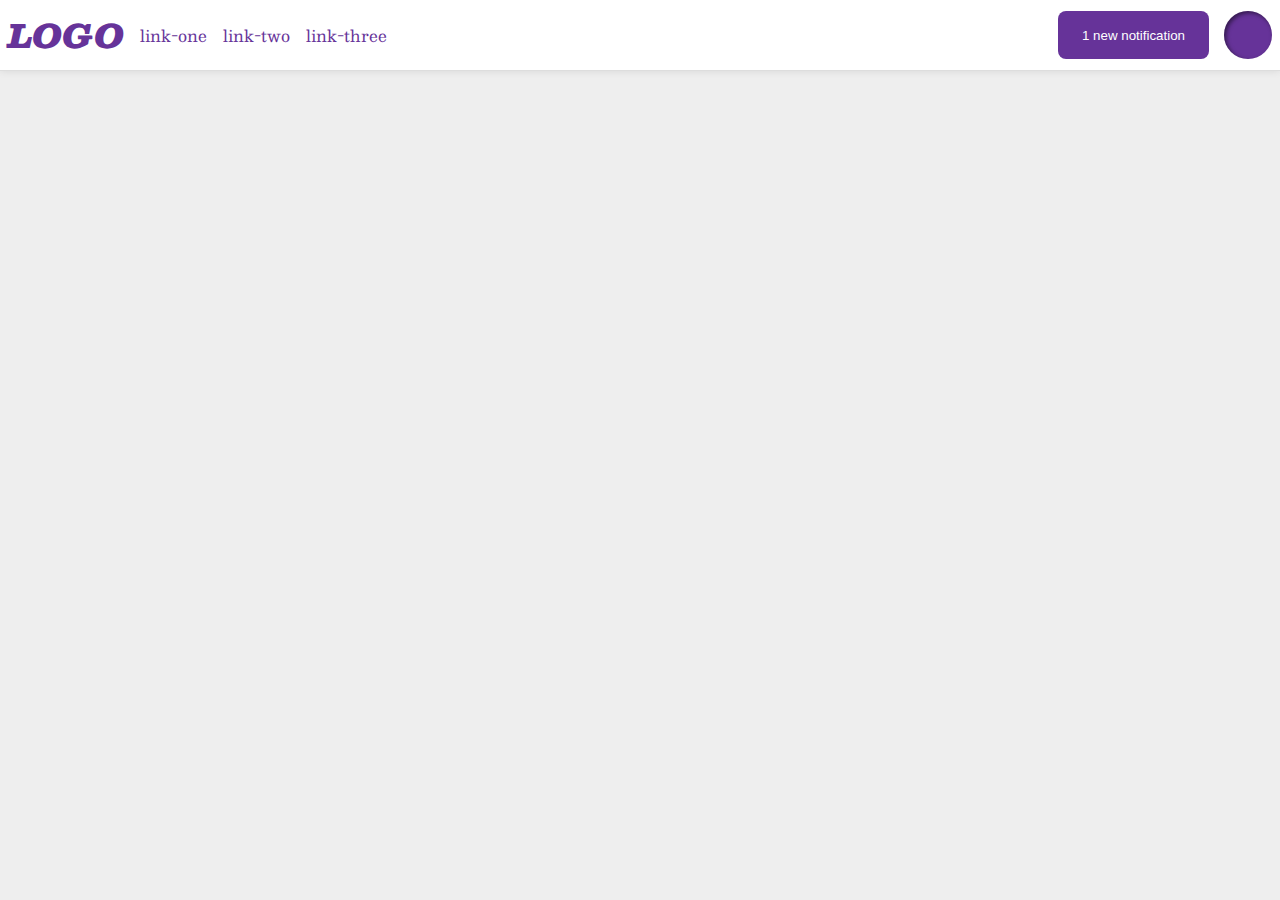
<file: foundations/flex/03-flex-header-2/index.html>
<!DOCTYPE html>
<html lang="en">
  <head>
    <meta charset="UTF-8">
    <meta http-equiv="X-UA-Compatible" content="IE=edge">
    <meta name="viewport" content="width=device-width, initial-scale=1.0">
    <title>Flex Header 2</title>
    <link rel="stylesheet" href="style.css">
  </head>
  <body>
    <div class="header">
      <div class="logo">
        LOGO
      </div>
      <ul class="links">
        <li><a href="https://google.com">link-one</a></li>
        <li><a href="https://google.com">link-two</a></li>
        <li><a href="https://google.com">link-three</a></li>
      </ul>
      <div class="notif-profile">
        <button class="notifications">
        1 new notification
       </button>
       <div class="profile-image"></div>
      </div>
    </div>
  </body>
</html>
</file>
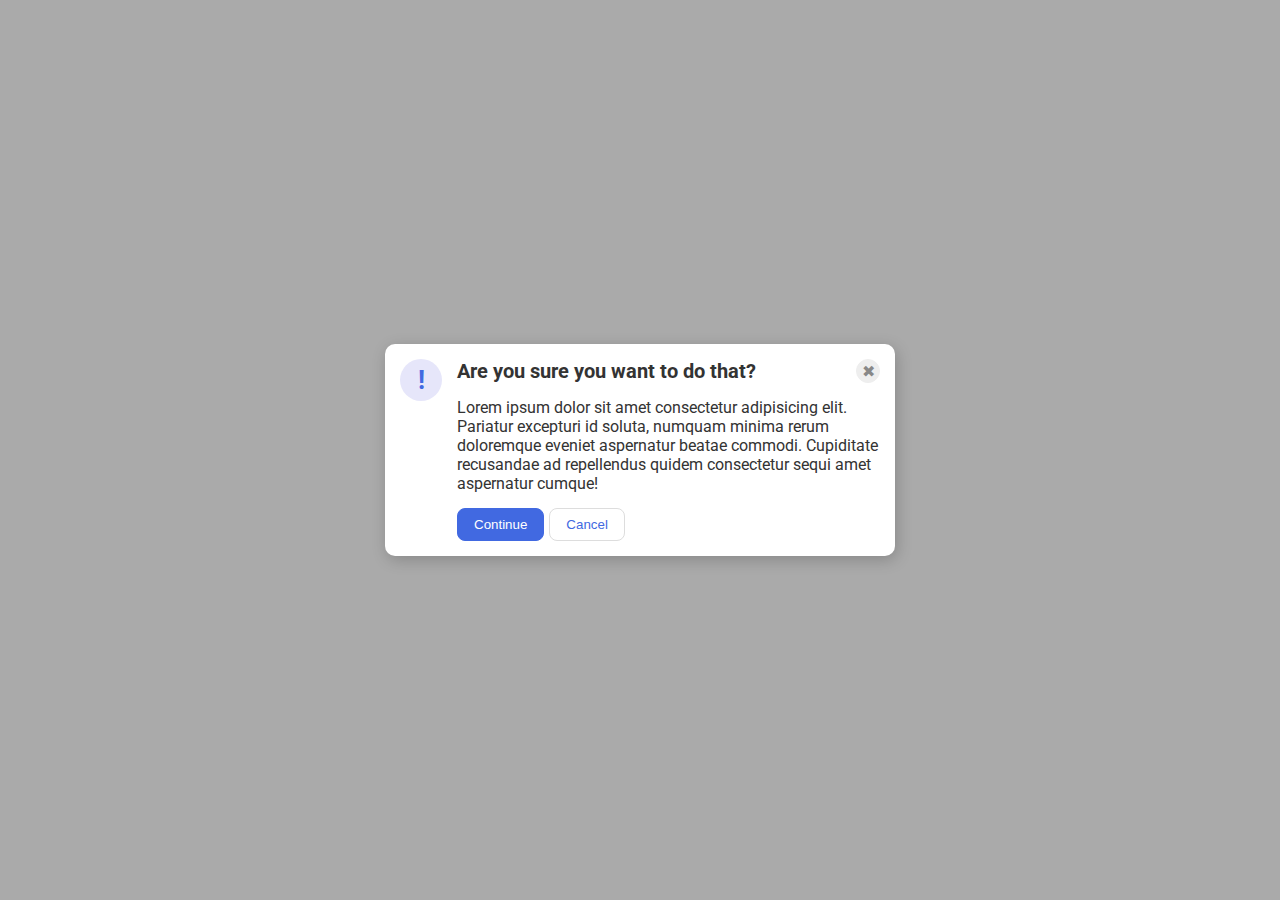
<file: foundations/flex/05-flex-modal/index.html>
<!DOCTYPE html>
<html lang="en">
  <head>
    <meta charset="UTF-8">
    <meta http-equiv="X-UA-Compatible" content="IE=edge">
    <meta name="viewport" content="width=device-width, initial-scale=1.0">
    <link rel="stylesheet" href="style.css">
    <title>Modal</title>
  </head>
  <body>
    <div class="modal">     
      <div class="modal-icon">
        <div class="icon">!</div>
      </div> 
      <div class="container">
      <div class="header">
         Are you sure you want to do that?
        <button class="close-button">✖</button>
      </div>
      <div class="text">Lorem ipsum dolor sit amet consectetur adipisicing elit. Pariatur excepturi id soluta, numquam minima rerum doloremque eveniet aspernatur beatae commodi. Cupiditate recusandae ad repellendus quidem consectetur sequi amet aspernatur cumque!</div>
      <div class="buttons">
      <button class="continue">Continue</button>
      <button class="cancel">Cancel</button>
        </div>
    </div>
    </div>
  </body>
</html>
</file>
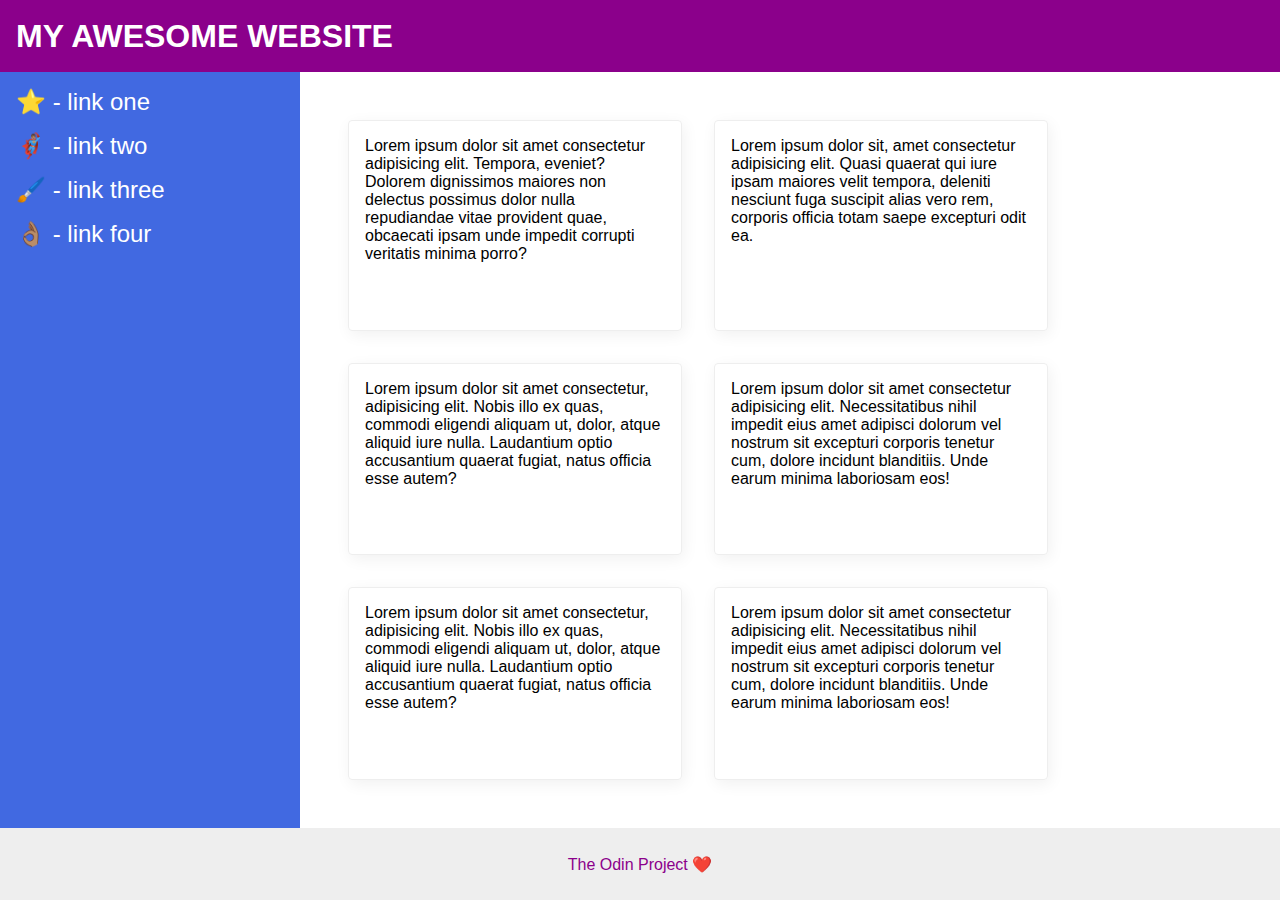
<file: foundations/flex/07-flex-layout-2/index.html>
<!DOCTYPE html>
<html lang="en">
  <head>
    <meta charset="UTF-8">
    <meta http-equiv="X-UA-Compatible" content="IE=edge">
    <meta name="viewport" content="width=device-width, initial-scale=1.0">
    <title>The Holy Grail</title>
    <link rel="stylesheet" href="style.css">
  </head>
  <body>
    <div class="header">
      MY AWESOME WEBSITE
    </div>
    <div class="main-container">
    <div class="sidebar">
      <ul>
        <li><a href="#">⭐ - link one</a></li>
        <li><a href="#">🦸🏽‍♂️ - link two</a></li>
        <li><a href="#">🖌️ - link three</a></li>
        <li><a href="#">👌🏽 - link four</a></li>
      </ul>
    </div>
    <div class="card-container">
    <div class="card">Lorem ipsum dolor sit amet consectetur adipisicing elit. Tempora, eveniet? Dolorem dignissimos maiores non delectus possimus dolor nulla repudiandae vitae provident quae, obcaecati ipsam unde impedit corrupti veritatis minima porro?</div>
    <div class="card">Lorem ipsum dolor sit, amet consectetur adipisicing elit. Quasi quaerat qui iure ipsam maiores velit tempora, deleniti nesciunt fuga suscipit alias vero rem, corporis officia totam saepe excepturi odit ea.</div>
    <div class="card">Lorem ipsum dolor sit amet consectetur, adipisicing elit. Nobis illo ex quas, commodi eligendi aliquam ut, dolor, atque aliquid iure nulla. Laudantium optio accusantium quaerat fugiat, natus officia esse autem?</div>
    <div class="card">Lorem ipsum dolor sit amet consectetur adipisicing elit. Necessitatibus nihil impedit eius amet adipisci dolorum vel nostrum sit excepturi corporis tenetur cum, dolore incidunt blanditiis. Unde earum minima laboriosam eos!</div>
    <div class="card">Lorem ipsum dolor sit amet consectetur, adipisicing elit. Nobis illo ex quas, commodi eligendi aliquam ut, dolor, atque aliquid iure nulla. Laudantium optio accusantium quaerat fugiat, natus officia esse autem?</div>
    <div class="card">Lorem ipsum dolor sit amet consectetur adipisicing elit. Necessitatibus nihil impedit eius amet adipisci dolorum vel nostrum sit excepturi corporis tenetur cum, dolore incidunt blanditiis. Unde earum minima laboriosam eos!</div>
    </div>
    </div>
    <div class="footer">
      The Odin Project ❤️
    </div>
  </body>
</html>
</file>
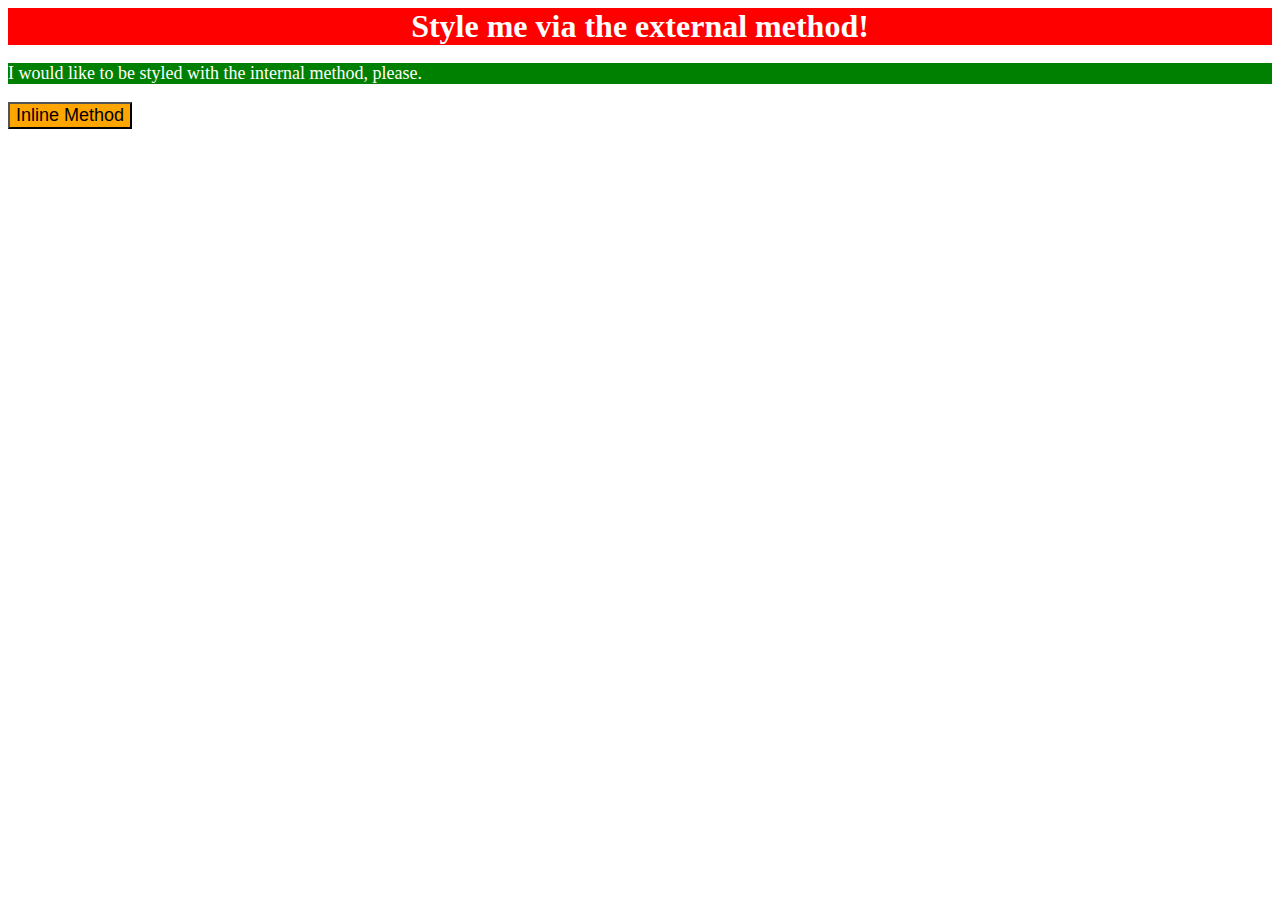
<file: foundations/intro-to-css/01-css-methods/index.html>
<!DOCTYPE html>
<html lang="en">
  <head>
    <meta charset="UTF-8">
    <meta http-equiv="X-UA-Compatible" content="IE=edge">
    <meta name="viewport" content="width=device-width, initial-scale=1.0">
    <title>Methods for Adding CSS</title>
    <link rel="stylesheet" href="style.css">
    <style>
      p{
        background-color: green;
        color: white;
        font-size: 18px;
      }
    </style>
  </head>
  <body>
    <div>Style me via the external method!</div>
    <p>I would like to be styled with the internal method, please.</p>
    <button style="background-color: orange; font-size: 18px;">Inline Method</button>
  </body>
</html>
</file>
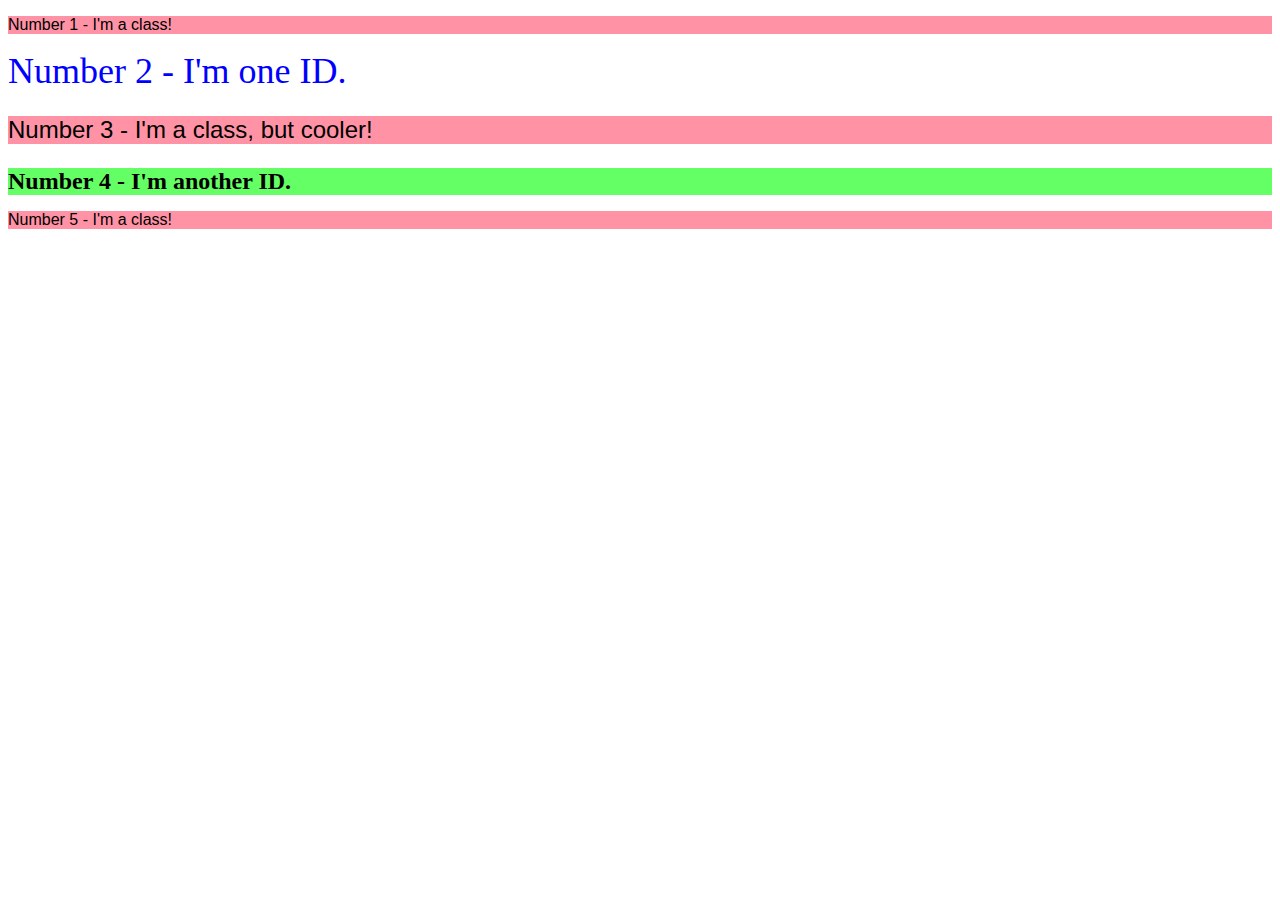
<file: foundations/intro-to-css/02-class-id-selectors/index.html>
<!DOCTYPE html>
<html lang="en">
  <head>
    <meta charset="UTF-8">
    <meta http-equiv="X-UA-Compatible" content="IE=edge">
    <meta name="viewport" content="width=device-width, initial-scale=1.0">
    <title>Class and ID Selectors</title>
    <link rel="stylesheet" href="style.css">
  </head>
  <body>
    <p class="odd">Number 1 - I'm a class!</p>
    <div id="number2">Number 2 - I'm one ID.</div>
    <p class="odd cooler">Number 3 - I'm a class, but cooler!</p>
    <div id="number4">Number 4 - I'm another ID.</div>
    <p class="odd">Number 5 - I'm a class!</p>
  </body>
</html>
</file>
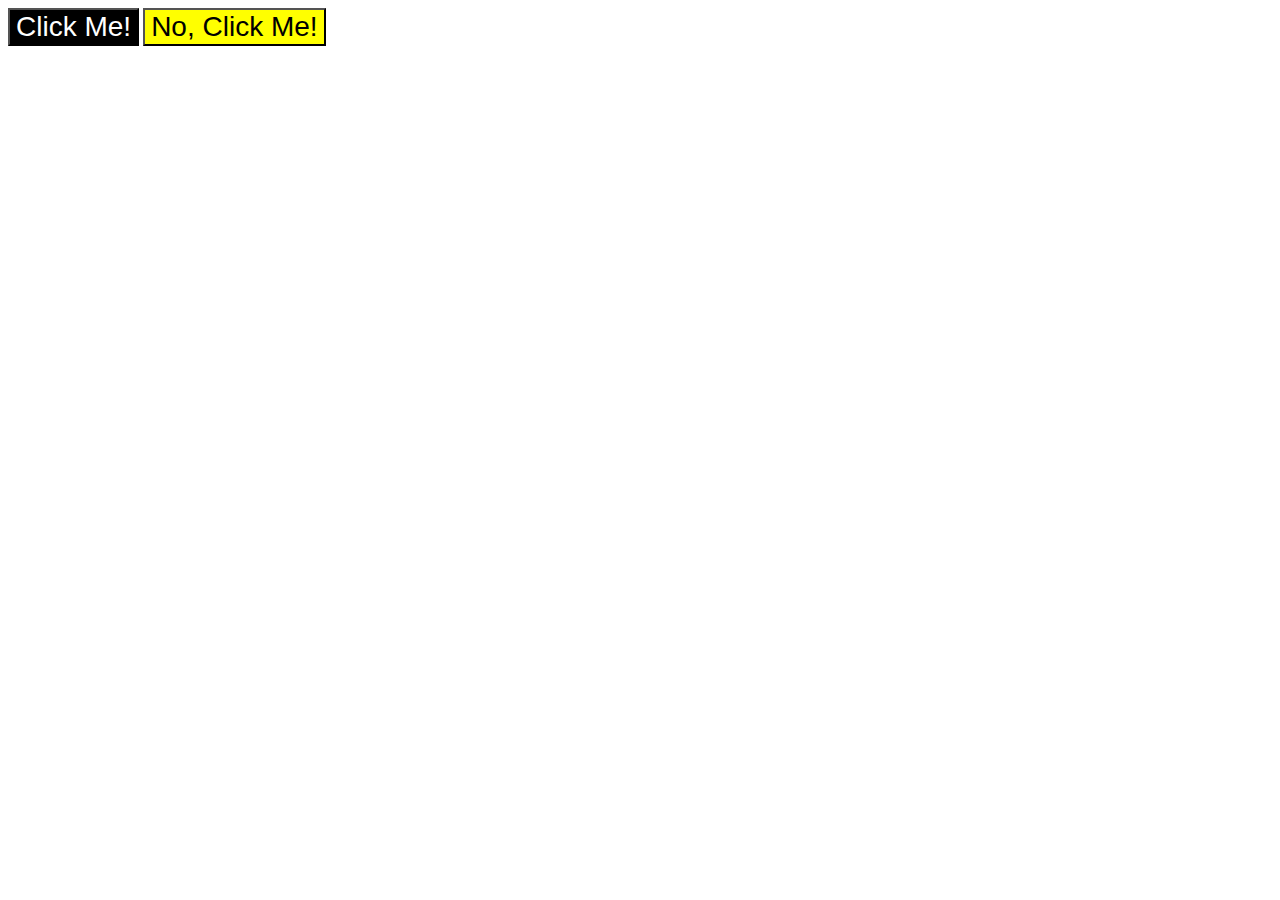
<file: foundations/intro-to-css/03-grouping-selectors/index.html>
<!DOCTYPE html>
<html lang="en">
  <head>
    <meta charset="UTF-8">
    <meta http-equiv="X-UA-Compatible" content="IE=edge">
    <meta name="viewport" content="width=device-width, initial-scale=1.0">
    <title>Grouping Selectors</title>
    <link rel="stylesheet" href="style.css">
  </head>
  <body>
    <button class="invertido">Click Me!</button>
    <button class="lujoso">No, Click Me!</button>
  </body>
</html>
</file>
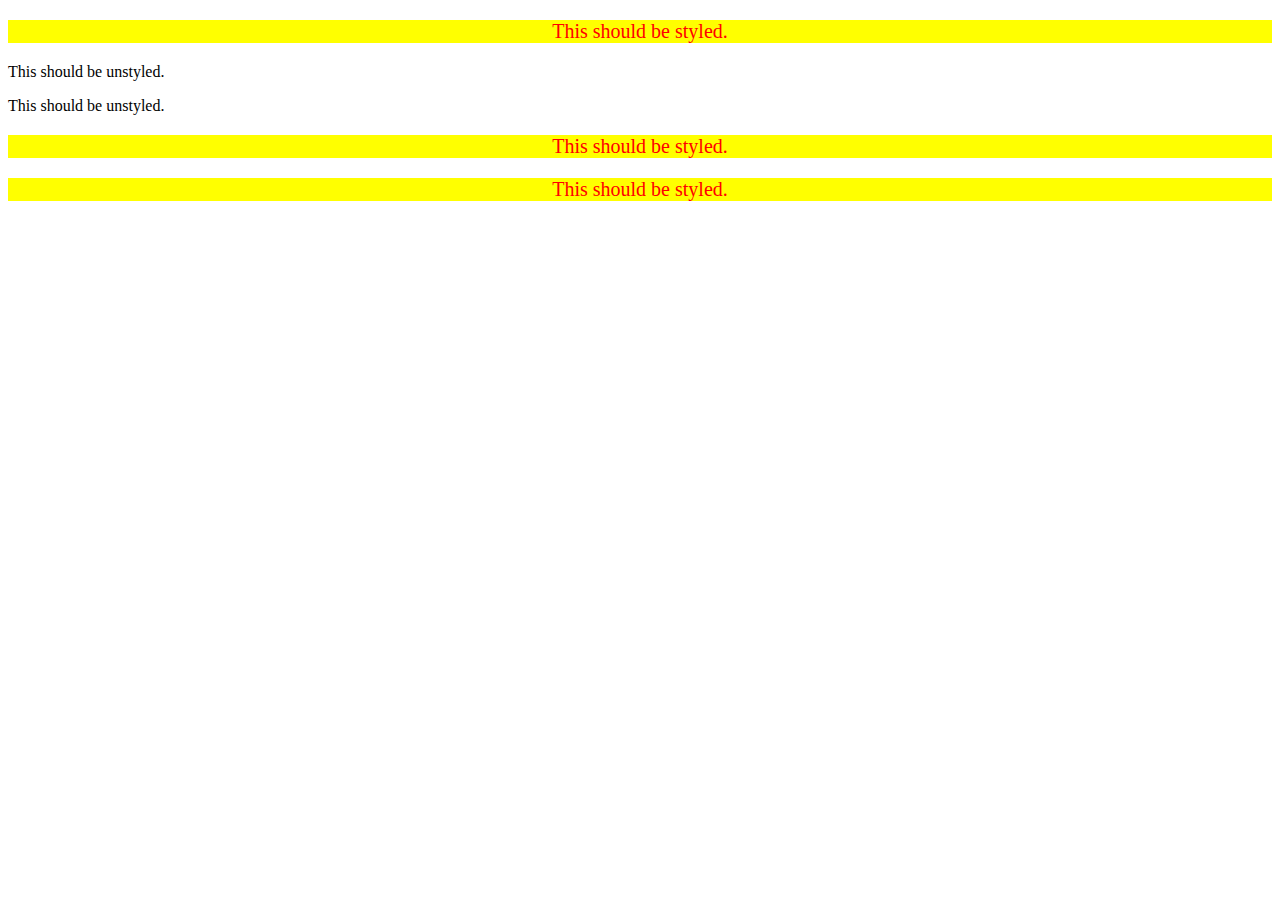
<file: foundations/intro-to-css/05-descendant-combinator/index.html>
<!DOCTYPE html>
<html lang="en">
  <head>
    <meta charset="UTF-8">
    <meta http-equiv="X-UA-Compatible" content="IE=edge">
    <meta name="viewport" content="width=device-width, initial-scale=1.0">
    <title>Descendant Combinator</title>
    <link rel="stylesheet" href="style.css">
  </head>
  <body>
    <div class="elder">
      <p class="descendant">This should be styled.</p>
    </div>
    <p class="text">This should be unstyled.</p>
    <p class="text">This should be unstyled.</p>
    <div class="elder">
      <p class="descendant">This should be styled.</p>
      <p class="descendant">This should be styled.</p>
    </div>
  </body>
</html>
</file>
<file: foundations/flex/03-flex-header-2/style.css>
/* this is some magical font-importing.  
you'll learn about it later. */
@import url('https://fonts.googleapis.com/css2?family=Besley:ital,wght@0,400;1,900&display=swap');

body {
  margin: 0;
  background: #eee;
  font-family: Besley, serif;
}

.header {
  background: white;
  border-bottom: 1px solid #ddd;
  box-shadow: 0 0 8px rgba(0,0,0,.1);
  display: flex;
  align-items: center;
  padding: 8px;
  gap: 16px;
}
.notif-profile{
  display: flex;
  gap: 15px;
  margin-left: auto

}
.profile-image {
  background: rebeccapurple;
  box-shadow: inset 2px 2px 4px rgba(0,0,0,.5);
  border-radius: 50%;
  width: 48px;
  height: 48px;
}

.logo {
  color: rebeccapurple;
  font-size: 32px;
  font-weight: 900;
  font-style: italic;
}

button {
  border: none;
  border-radius: 8px;
  background: rebeccapurple;
  color: white;
  padding: 8px 24px;
}

a {
  /* this removes the line under our links */
  text-decoration: none;
  color: rebeccapurple;
}

ul {
  display: flex;
  gap: 16px;
  list-style-type: none;
  margin: 0;
  padding:0;
}
</file>
<file: foundations/flex/05-flex-modal/style.css>
@import url('https://fonts.googleapis.com/css2?family=Roboto:wght@400;700&display=swap');

html, body {
  height: 100%;
}

body {
  font-family: Roboto, sans-serif;
  margin: 0;
  background: #aaa;
  color: #333;
  /* I'll give you this one for free lol */
  display: flex;
  align-items: center;
  justify-content: center;
}

.modal {
  background: white;
  width: 480px;
  border-radius: 10px;
  box-shadow: 2px 4px 16px rgba(0,0,0,.2);
  display: flex;
  padding: 15px;
  flex-direction: flex-start;
  gap: 15px
}
.modal-icon{
  display: flex;
  flex-direction: column;
}
.container{
  display: flex;
  flex-direction: column;
  gap: 15px;
}
.header{
  display: flex;
  justify-content: space-between;
  font-weight: bold;
  font-size: 20px;
  align-items: center;
}

.icon {
  color: royalblue;
  font-size: 26px;
  font-weight: 700;
  background: lavender;
  width: 42px;
  height: 42px;
  border-radius: 50%;
  display: flex;
  align-items: center;
  justify-content: center;
  flex-shrink: 0;
}

.close-button {
  background: #eee;
  border-radius: 50%;
  color: #888;
  font-weight: 400;
  font-size: 16px;
  height: 24px;
  width: 24px;
  display: flex;
  align-items: center;
  justify-content: center;
  border: 1px solid #eee;
  padding: 0;
}
.buttons{
  display: flex;
  gap: 5px
}
button {
  cursor: pointer;
  padding: 8px 16px;
  border-radius: 8px;
  
}

button.continue {
  background: royalblue;
  border: 1px solid royalblue;
  color: white;
}

button.cancel {
  background: white;
  border: 1px solid #ddd;
  color: royalblue;
}
</file>
<file: foundations/flex/07-flex-layout-2/style.css>
body {
  font-family: -apple-system, BlinkMacSystemFont, 'Segoe UI', Roboto, Oxygen, Ubuntu, Cantarell, 'Open Sans', 'Helvetica Neue', sans-serif;
  margin: 0;
  min-height: 100vh;
  display: flex;
  flex-direction: column;
}
.main-container{
  display: flex;
  flex: 1;
  
}
.header {
  height: 72px;
  background: darkmagenta;
  color: white;
  font-size: 32px;
  font-weight: 900;
  display: flex;
  align-items: center;
  padding-left: 16px;
}
.footer {
  display: flex;
  height: 72px;
  background: #eee;
  color: darkmagenta;
  justify-content: center;
  align-items: center;
}

.sidebar {
  display: flex;
  flex-direction: column;
  width: 300px;
  background: royalblue;
  box-sizing: border-box;
  flex-shrink: 0;
  padding: 16px;
}

.card {
  border: 1px solid #eee;
  box-shadow: 2px 4px 16px rgba(0,0,0,.06);
  border-radius: 4px;
  padding: 16px;
  width: 300px;
}

.card-container{
  display: flex;
  flex-wrap: wrap;
  gap: 32px;
  flex-grow: 1;
  padding: 48px;
}
 ul{
   list-style: none;
  padding: 0;
  margin: 0;
 }

li{
  margin-bottom: 16px
}

a{
  text-decoration: none;
  color: white;
  font-size: 24px;
}
</file>
<file: foundations/intro-to-css/01-css-methods/style.css>
div{
  background-color: red;
  color: white;
  font-size: 32px;
  text-align: center;
  font-weight: bold;
}
</file>
<file: foundations/intro-to-css/02-class-id-selectors/style.css>
.odd{
  background-color: rgb(255, 147, 165);
  font-family:Verdana, "DejaVu-Sans", sans-serif;
}

#number2{
  color: rgb(0, 0, 255);
  font-size: 36px;
}

.odd.cooler{
  font-size: 24px;
}

#number4{
  background-color: rgb(100, 255, 100);
  font-size: 24px;
  font-weight: bold;
}
</file>
<file: foundations/intro-to-css/03-grouping-selectors/style.css>
.invertido{
  background-color: black;
  color: white;
}

.lujoso{
  background-color: yellow;
}

.invertido,
.lujoso{
  font-size: 28px;
  font-family: Helvetica, "Times New Roman", sans-serif;
}
</file>
<file: foundations/intro-to-css/05-descendant-combinator/style.css>
.elder .descendant{
  background-color: yellow;
  color: red;
  font-size: 20px;
  text-align: center;
}
</file>
